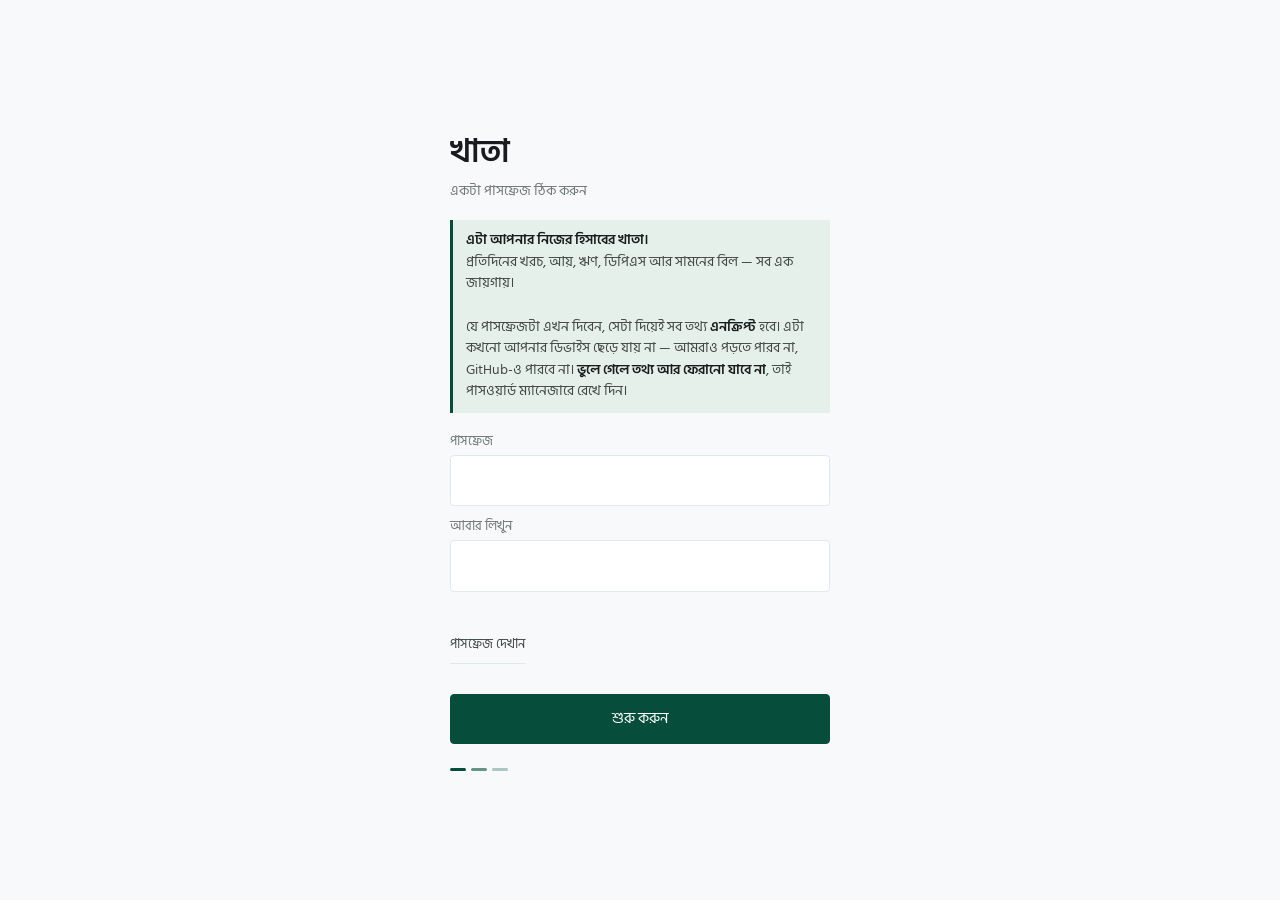
<file: index.html>
<!DOCTYPE html>
<html lang="bn">
<head>
<meta charset="utf-8">
<!-- interactive-widget=resizes-content makes the Android keyboard shrink the layout
     viewport rather than only the visual one. Without it the sheet keeps its full
     height behind the keyboard and its save button ends up under the keys. -->
<meta name="viewport" content="width=device-width, initial-scale=1, viewport-fit=cover, interactive-widget=resizes-content">
<title>খাতা</title>
<meta name="description" content="ব্যক্তিগত হিসাবের খাতা। সব তথ্য আপনার ডিভাইসে এনক্রিপ্ট করা থাকে।">
<!-- One per scheme, matched to --paper, so the status bar blends into the page
     instead of sitting as a dark strip above a light app. -->
<meta name="theme-color" content="#EFF1EC" media="(prefers-color-scheme:light)">
<meta name="theme-color" content="#12161C" media="(prefers-color-scheme:dark)">
<meta name="mobile-web-app-capable" content="yes">
<meta name="apple-mobile-web-app-capable" content="yes">
<meta name="apple-mobile-web-app-status-bar-style" content="default">
<meta name="apple-mobile-web-app-title" content="খাতা">
<link rel="manifest" href="./manifest.webmanifest">
<link rel="icon" href="./icon.svg" type="image/svg+xml">
<!-- Home-screen icons have to be PNG. iOS ignores an SVG apple-touch-icon
     outright, and Chrome needs a raster icon to build the launch screen, so an
     SVG-only manifest got a generic tile instead of the khata mark. Rasterised
     from icon.svg, so the artwork is identical. -->
<link rel="apple-touch-icon" sizes="180x180" href="./icon-180.png">
<link rel="stylesheet" href="./fonts.css">
<link rel="stylesheet" href="./app.css">
<!-- The two faces above the fold. Bangla first: it is what the interface is
     written in, so it is what a blank screen is waiting on. -->
<link rel="preload" href="./fonts/hind-400-bengali.woff2" as="font" type="font/woff2" crossorigin>
<link rel="preload" href="./fonts/hanken-700-latin.woff2" as="font" type="font/woff2" crossorigin>
</head>
<body>

<!-- passphrase gate -->
<div id="gate">
  <div class="box">
    <h2>খাতা</h2>
    <p id="gSub">পাসফ্রেজ দিন</p>

    <div class="intro hide" id="gIntro">
      <b>এটা আপনার নিজের হিসাবের খাতা।</b><br>
      প্রতিদিনের খরচ, আয়, ঋণ, ডিপিএস আর সামনের বিল — সব এক জায়গায়।<br><br>
      যে পাসফ্রেজটা এখন দিবেন, সেটা দিয়েই সব তথ্য <b>এনক্রিপ্ট</b> হবে। এটা কখনো
      আপনার ডিভাইস ছেড়ে যায় না — আমরাও পড়তে পারব না, GitHub-ও পারবে না।
      <b>ভুলে গেলে তথ্য আর ফেরানো যাবে না</b>, তাই পাসওয়ার্ড ম্যানেজারে রেখে দিন।
    </div>

    <label class="fl" for="gPass">পাসফ্রেজ</label>
    <input class="inp w" type="password" id="gPass" name="passphrase" autocomplete="current-password">

    <div id="gConfirmWrap" class="hide">
      <label class="fl" for="gPass2">আবার লিখুন</label>
      <input class="inp w" type="password" id="gPass2" name="passphrase-confirm" autocomplete="new-password">
      <!-- Says so while you type, instead of only after you press the button. -->
      <div class="matchhint" id="gMatch" aria-live="polite"></div>
    </div>

    <!-- A passphrase you cannot read is a passphrase you cannot check. Without
         this, two masked fields that differ by one character look identical. -->
    <button type="button" class="pwshow" id="gShow" aria-pressed="false">পাসফ্রেজ দেখান</button>

    <div class="err" id="gErr" role="status" aria-live="polite"></div>
    <button class="btn wide" id="gGo">খুলুন</button>
    <div class="stitch" aria-hidden="true"><i></i><i></i><i></i></div>
  </div>
</div>

<!-- app -->
<div id="shell" class="hide">
  <nav aria-label="প্রধান মেনু">
    <button data-tab="over" class="on"><span class="ic" aria-hidden="true">◉</span><span data-t="nav.over"></span></button>
    <button data-tab="days"><span class="ic" aria-hidden="true">▤</span><span data-t="nav.days"></span></button>
    <button data-tab="acct"><span class="ic" aria-hidden="true">▣</span><span data-t="nav.acct"></span></button>
    <button data-tab="plan"><span class="ic" aria-hidden="true">◇</span><span data-t="nav.plan"></span></button>
    <button data-tab="set"><span class="ic" aria-hidden="true">⚙</span><span data-t="nav.set"></span></button>
  </nav>

  <div id="app">
    <div id="banner" class="hide" role="alert"></div>
    <header class="top">
      <h1 id="pgTitle"></h1>
      <div class="sub">
        <div class="clock num" id="clock">--:--:--</div>
        <div id="dateTxt"></div>
        <div><span id="syncDot" aria-hidden="true"></span><span id="syncTxt"></span></div>
      </div>
    </header>
    <main id="view"></main>
  </div>

  <!-- The label is hidden on phones but stays in the DOM as the accessible name,
       so the button reads the same to a screen reader at every width. -->
  <button id="fab" aria-haspopup="dialog"><span class="ic" aria-hidden="true">⊕</span> <span class="lbl" data-t="fab"></span></button>
</div>

<!-- quick add / edit sheet -->
<div id="sheet" class="hide" role="dialog" aria-modal="true" aria-labelledby="sheetTitle"></div>

<div id="toast" role="status" aria-live="polite"></div>

<script type="module" src="./js/app.js"></script>
</body>
</html>
</file>
<file: fonts.css>
/* Self-hosted webfonts. Nothing is fetched from a font CDN at runtime, so the
   app stays fully offline and opening your ledger tells no third party.
   Generated from Google Fonts css2. Latin and Bengali subsets only: the
   extended-Latin subsets were 324KB of diacritics this app never renders. */
@font-face{font-family:'Inter';font-style:normal;font-weight:400;font-display:swap;src:url('./fonts/inter-400-latin.woff2') format('woff2');unicode-range:U+0000-00FF, U+0131, U+0152-0153, U+02BB-02BC, U+02C6, U+02DA, U+02DC, U+0304, U+0308, U+0329, U+2000-206F, U+20AC, U+2122, U+2191, U+2193, U+2212, U+2215, U+FEFF, U+FFFD}
@font-face{font-family:'Inter';font-style:normal;font-weight:500;font-display:swap;src:url('./fonts/inter-500-latin.woff2') format('woff2');unicode-range:U+0000-00FF, U+0131, U+0152-0153, U+02BB-02BC, U+02C6, U+02DA, U+02DC, U+0304, U+0308, U+0329, U+2000-206F, U+20AC, U+2122, U+2191, U+2193, U+2212, U+2215, U+FEFF, U+FFFD}
@font-face{font-family:'Inter';font-style:normal;font-weight:600;font-display:swap;src:url('./fonts/inter-600-latin.woff2') format('woff2');unicode-range:U+0000-00FF, U+0131, U+0152-0153, U+02BB-02BC, U+02C6, U+02DA, U+02DC, U+0304, U+0308, U+0329, U+2000-206F, U+20AC, U+2122, U+2191, U+2193, U+2212, U+2215, U+FEFF, U+FFFD}
@font-face{font-family:'Hanken Grotesk';font-style:normal;font-weight:600;font-display:swap;src:url('./fonts/hanken-600-latin.woff2') format('woff2');unicode-range:U+0000-00FF, U+0131, U+0152-0153, U+02BB-02BC, U+02C6, U+02DA, U+02DC, U+0304, U+0308, U+0329, U+2000-206F, U+20AC, U+2122, U+2191, U+2193, U+2212, U+2215, U+FEFF, U+FFFD}
@font-face{font-family:'Hanken Grotesk';font-style:normal;font-weight:700;font-display:swap;src:url('./fonts/hanken-700-latin.woff2') format('woff2');unicode-range:U+0000-00FF, U+0131, U+0152-0153, U+02BB-02BC, U+02C6, U+02DA, U+02DC, U+0304, U+0308, U+0329, U+2000-206F, U+20AC, U+2122, U+2191, U+2193, U+2212, U+2215, U+FEFF, U+FFFD}
@font-face{font-family:'JetBrains Mono';font-style:normal;font-weight:500;font-display:swap;src:url('./fonts/jbmono-500-latin.woff2') format('woff2');unicode-range:U+0000-00FF, U+0131, U+0152-0153, U+02BB-02BC, U+02C6, U+02DA, U+02DC, U+0304, U+0308, U+0329, U+2000-206F, U+20AC, U+2122, U+2191, U+2193, U+2212, U+2215, U+FEFF, U+FFFD}
@font-face{font-family:'Hind Siliguri';font-style:normal;font-weight:400;font-display:swap;src:url('./fonts/hind-400-bengali.woff2') format('woff2');unicode-range:U+0951-0952, U+0964-0965, U+0980-09FE, U+1CD0, U+1CD2, U+1CD5-1CD6, U+1CD8, U+1CE1, U+1CEA, U+1CED, U+1CF2, U+1CF5-1CF7, U+200C-200D, U+20B9, U+25CC, U+A8F1}
@font-face{font-family:'Hind Siliguri';font-style:normal;font-weight:400;font-display:swap;src:url('./fonts/hind-400-latin.woff2') format('woff2');unicode-range:U+0000-00FF, U+0131, U+0152-0153, U+02BB-02BC, U+02C6, U+02DA, U+02DC, U+0304, U+0308, U+0329, U+2000-206F, U+20AC, U+2122, U+2191, U+2193, U+2212, U+2215, U+FEFF, U+FFFD}
@font-face{font-family:'Hind Siliguri';font-style:normal;font-weight:600;font-display:swap;src:url('./fonts/hind-600-bengali.woff2') format('woff2');unicode-range:U+0951-0952, U+0964-0965, U+0980-09FE, U+1CD0, U+1CD2, U+1CD5-1CD6, U+1CD8, U+1CE1, U+1CEA, U+1CED, U+1CF2, U+1CF5-1CF7, U+200C-200D, U+20B9, U+25CC, U+A8F1}
@font-face{font-family:'Hind Siliguri';font-style:normal;font-weight:600;font-display:swap;src:url('./fonts/hind-600-latin.woff2') format('woff2');unicode-range:U+0000-00FF, U+0131, U+0152-0153, U+02BB-02BC, U+02C6, U+02DA, U+02DC, U+0304, U+0308, U+0329, U+2000-206F, U+20AC, U+2122, U+2191, U+2193, U+2212, U+2215, U+FEFF, U+FFFD}
</file>
<file: app.css>
/* খাতা — one stylesheet, no framework, no webfont request.

   The font stack names the nice Bangla faces first so they are used when the
   device already has them, then falls back to what the OS ships. Nothing is
   fetched over the network, which is why the app works fully offline and
   nothing about your ledger leaks to a font CDN. */

:root{
  /* Khata Ledger System. Forest green carries growth and financial health and
     is the only saturated colour with any weight on the page; amber is caution
     and rose is outflow, and neither is used for anything else. Cards are white
     on a soft grey so they lift without a heavy shadow. */
  --ink:#191C1E; --ink-2:#404944; --ink-3:#707974;
  --paper:#F7F9FB; --card:#FFFFFF; --rule:#E2E8F0; --rule-2:#ECEEF0;
  --primary:#064E3B; --primary-d:#003527; --on-primary:#FFFFFF;
  --primary-soft:#E6F0EB;
  --marigold:#B45309; --marigold-d:#92400E;      /* caution only */
  --teal:#047857; --teal-l:#E6F4EF;              /* inflow */
  --brick:#BA1A1A; --brick-l:#FFDAD6;            /* outflow */
  --lift-1:0 1px 2px rgba(15,23,42,.04), 0 2px 4px rgba(15,23,42,.05);
  --lift-2:0 4px 8px rgba(15,23,42,.06), 0 8px 16px rgba(15,23,42,.08);
  /* Soft Professional: precise rather than bubbly. 4px on controls, 8px on
     cards, 12px on the sheet. */
  --r:4px; --r-card:8px; --r-sheet:12px; --tap:44px;
  /* Bottom furniture measured once, then everything clears it by arithmetic.
     These used to be three unrelated magic numbers — #app padding 120px, the
     add button at 64px, the toast at 96px — so changing the nav meant hunting
     for whatever else silently depended on its height. */
  --navh:56px;
  --safeb:env(safe-area-inset-bottom,0px);
  --navspace:calc(var(--navh) + var(--safeb));
  --fabspace:calc(var(--navspace) + 60px);   /* nav, plus the add button above it */
  /* Dual engine. Inter does the functional lifting in Latin, Hind Siliguri
     carries every Bangla glyph — it leads the body stack because the interface
     is Bangla-first. Hanken Grotesk is editorial, headings only. JetBrains Mono
     is reserved for money: tabular figures mean decimal points line up down a
     column, which is the whole reason a ledger is readable at a glance.
     All four are self-hosted (see fonts.css) so nothing is fetched at runtime. */
  --f-body:'Hind Siliguri','Inter',system-ui,-apple-system,'Segoe UI',Roboto,sans-serif;
  --f-disp:'Hanken Grotesk','Hind Siliguri','Inter',system-ui,sans-serif;
  --f-num:'JetBrains Mono',ui-monospace,'SF Mono','Roboto Mono',Consolas,monospace;
}
@media (prefers-color-scheme:dark){
  :root{
    --ink:#E1E3E5; --ink-2:#BFC9C3; --ink-3:#8B948F;
    --paper:#111416; --card:#1A1E20; --rule:#2C3235; --rule-2:#23282A;
    /* Inverted: #064E3B is unreadable as a surface here, so the light mint
       becomes the accent and dark ink sits on it. */
    --primary:#95D3BA; --primary-d:#B0F0D6; --on-primary:#002117;
    --primary-soft:#12332A;
    --marigold:#F0B357; --marigold-d:#F6C86A;
    --teal:#5FD1AC; --teal-l:#10322A;
    --brick:#FFB4A9; --brick-l:#3A1512;
    --lift-1:0 1px 2px rgba(0,0,0,.3);
    --lift-2:0 6px 16px rgba(0,0,0,.42);
  }
}

*{box-sizing:border-box;margin:0;padding:0}
html,body{height:100%}
body{
  background:var(--paper); color:var(--ink);
  font-family:var(--f-body); font-size:16px; line-height:1.6;
  -webkit-font-smoothing:antialiased;
  padding-bottom:env(safe-area-inset-bottom);
}
button,input,select,textarea{font:inherit;color:inherit}
button{cursor:pointer;background:none;border:none}
:focus-visible{outline:2px solid var(--marigold);outline-offset:2px}
.num{font-family:var(--f-num);font-variant-numeric:tabular-nums;letter-spacing:-.02em}
.hide{display:none !important}
.sr{position:absolute;width:1px;height:1px;overflow:hidden;clip:rect(0 0 0 0)}

/* ---------- shell ---------- */
#app{max-width:620px;margin:0 auto;padding:0 16px calc(var(--fabspace) + 24px)}
header.top{
  display:flex;align-items:baseline;gap:10px;
  padding:20px 0 14px;border-bottom:1.5px solid var(--ink);margin-bottom:2px;
}
header.top h1{font-family:var(--f-disp);font-size:26px;font-weight:600;letter-spacing:-.01em}
header.top .sub{font-size:12.5px;color:var(--ink-3);margin-left:auto;text-align:right;line-height:1.4}
header.top .clock{font-size:19px;font-weight:500;color:var(--ink);letter-spacing:-.02em;line-height:1.15}
header.top .clock i{font-style:normal;font-size:13px;color:var(--ink-3);margin-left:2px}
#syncDot{display:inline-block;width:7px;height:7px;border-radius:50%;background:var(--ink-3);vertical-align:middle;margin-right:4px}
#syncDot.ok{background:var(--teal)} #syncDot.warn{background:var(--marigold)} #syncDot.err{background:var(--brick)}

/* ---------- save-failure banner: never quiet, never auto-dismissed ---------- */
#banner{
  position:sticky;top:0;z-index:50;margin:0 -16px 10px;padding:12px 16px;
  background:var(--brick);color:#fff;font-size:14.5px;line-height:1.45;
}
#banner b{display:block;font-size:15px}

/* ---------- ledger rows: the signature ---------- */
.ledger{margin:0 -4px}
.row{
  display:grid;grid-template-columns:14px 1fr auto;align-items:center;gap:0 10px;
  min-height:var(--tap);padding:7px 4px;border-bottom:1px solid var(--rule);
}
.row:last-child{border-bottom:1.5px solid var(--rule)}
.row .tick{font-size:13px;color:var(--marigold);text-align:center;line-height:1}
.row .lab{min-width:0}
.row .lab b{font-weight:500;font-size:15px;display:block;overflow:hidden;text-overflow:ellipsis;white-space:nowrap}
/* A sync failure has to be readable, not decorative: the raw GitHub reply is
   the one thing that makes it fixable, so it wraps rather than being clipped. */
.note.bad{color:var(--brick)}
.note code{font-family:var(--f-num);font-size:12px;word-break:break-word;display:inline-block;max-width:100%}

.row .lab span{font-size:12.5px;color:var(--ink-3)}
/* How much of a debt has come back — its own line under the subtitle, so it
   does not run together with the date. */
.row .lab span.part{display:block;color:var(--teal)}
.row .amt{font-size:16px;white-space:nowrap;text-align:right;display:flex;align-items:center;gap:2px;justify-content:flex-end}
.row .amt.out{color:var(--brick)} .row .amt.in{color:var(--teal)}
.row .del,.row .edit{
  color:var(--ink-3);font-size:15px;min-width:34px;min-height:34px;
  display:inline-flex;align-items:center;justify-content:center;
}
.row .del:hover{color:var(--brick)} .row .edit:hover{color:var(--ink)}
.row.head{min-height:0;padding:4px;border-bottom:1.5px solid var(--ink);font-size:11.5px;
  letter-spacing:.06em;text-transform:uppercase;color:var(--ink-3)}
.row.tap{cursor:pointer}
.row.tap:hover{background:var(--card)}
.empty{padding:26px 6px;color:var(--ink-3);font-size:14.5px;border-bottom:1px solid var(--rule)}

/* ---------- hero ---------- */
.hero{padding:18px 0 14px;border-bottom:1.5px solid var(--ink)}
.hero .big{font-family:var(--f-num);font-size:44px;font-weight:500;line-height:1;letter-spacing:-.03em}
.hero .cap{font-size:13px;color:var(--ink-3);margin-top:6px}
.hero .top-line{display:flex;align-items:flex-end;justify-content:space-between;gap:12px}
.bar{height:7px;background:var(--rule-2);border-radius:4px;overflow:hidden;margin:14px 0 8px}
.bar i{display:block;height:100%;background:var(--teal);border-radius:4px;transition:width .35s}
.bar i.over{background:var(--brick)}
.barcap{display:flex;justify-content:space-between;gap:10px;font-size:12.5px;color:var(--ink-3)}

/* ---------- sparkline ---------- */
.spark{display:block;width:104px;height:34px;overflow:visible}
.spark polyline{fill:none;stroke:var(--ink-3);stroke-width:1.5;stroke-linejoin:round;stroke-linecap:round}
.spark .today{fill:var(--marigold)}
.spark .base{stroke:var(--rule);stroke-width:1}

/* ---------- upcoming ---------- */
.up{border-left:3px solid var(--marigold);background:color-mix(in srgb,var(--marigold) 13%,transparent);
  padding:12px 14px;margin:14px 0}
.up h4{font-family:var(--f-disp);font-size:14.5px;font-weight:600;margin-bottom:8px}
.up-row{display:grid;grid-template-columns:1fr auto auto;gap:10px;align-items:baseline;
  padding:5px 0;font-size:14.5px}
.up-row+.up-row{border-top:1px solid color-mix(in srgb,var(--marigold) 28%,transparent)}
.up-row .w{min-width:0;overflow:hidden;text-overflow:ellipsis;white-space:nowrap}
.up-row .w small{color:var(--ink-2);font-size:12px;margin-left:5px}
.up-row .when{font-size:12.5px;color:var(--ink-2);min-width:62px;text-align:right}
.up-row.soon .when{color:var(--brick);font-weight:500}

/* ---------- kpi ---------- */
.kpis{display:grid;grid-template-columns:1fr 1fr;gap:1px;background:var(--rule);
  border:1px solid var(--rule);border-radius:var(--r);overflow:hidden;margin:14px 0}
.kpi{background:var(--card);padding:13px 14px;text-align:left}
.kpi .k{font-size:11.5px;letter-spacing:.05em;text-transform:uppercase;color:var(--ink-3)}
.kpi .v{font-family:var(--f-num);font-size:23px;font-weight:500;line-height:1.25;margin-top:3px;letter-spacing:-.02em}
.kpi .n{font-size:12px;color:var(--ink-3)}
.kpi .v.good{color:var(--teal)} .kpi .v.bad{color:var(--brick)} .kpi .v.mid{color:var(--marigold-d)}

/* ---------- day cards (history) ---------- */
.daycard{border-bottom:1.5px solid var(--rule);padding:0 0 4px}
.dayhead{display:grid;grid-template-columns:1fr auto;gap:10px;align-items:baseline;
  width:100%;text-align:left;padding:13px 2px;min-height:var(--tap)}
.dayhead b{font-family:var(--f-disp);font-size:15.5px;font-weight:600}
.dayhead .sub{font-size:12.5px;color:var(--ink-3);display:block;font-weight:400;font-family:var(--f-body)}
.dayhead .tot{font-family:var(--f-num);font-size:17px;color:var(--brick)}
.dayhead .tot i{font-style:normal;color:var(--teal);font-size:13px;margin-left:6px}
.dayhead .chev{color:var(--ink-3);font-size:12px;margin-left:8px}
/* The grouped budget is the day card's sibling: same wrapper, same heading,
   same right-aligned subtotal, nested rows beneath. Only three things differ —
   the subtotal is an allocation rather than an outflow, so it is not brick; the
   heading carries edit and delete; and a group ends with its own "add line".
   Everything else is inherited from .daycard/.dayhead above. */
.grphead .tot{color:var(--ink)}
.grphead .del,.grphead .edit{color:var(--ink-3);font-size:15px;min-width:34px;min-height:34px;
  display:inline-flex;align-items:center;justify-content:center}
.grphead .del:hover{color:var(--brick)} .grphead .edit:hover{color:var(--ink)}
.grpadd{margin:8px 2px 12px}
/* Add-expense sheet: chips under their headings, and the line's remaining
   balance. The heading is the smallest thing that can tell two lines called
   হাতখরচ apart, so it is a label, not a section. */
.shcats{margin-top:11px}
.shgrp{font-size:11.5px;letter-spacing:.06em;text-transform:uppercase;color:var(--ink-3);
  margin:11px 0 6px}
.shcats>.shgrp:first-child{margin-top:0}
.shleft{display:flex;justify-content:space-between;align-items:baseline;gap:10px;
  margin-top:13px;padding:9px 11px;background:var(--teal-l);border-left:3px solid var(--teal);
  font-size:13.5px;color:var(--ink-2)}
.shleft b{font-size:16px;color:var(--ink)}
.grpempty{padding:10px 4px;color:var(--ink-3);font-size:13.5px}
/* Hidden lines. Chips already carry the right affordance — these only need to
   read as recessed rather than pickable-and-current. */
/* The same small-caps rule the month separator uses. Not .row.head — that is a
   three-column grid, and a standalone label lands in the narrow middle one and
   wraps. */
.hidhead{padding:20px 2px 6px;border-bottom:1.5px solid var(--ink);
  font-family:var(--f-disp);font-size:13px;letter-spacing:.05em;
  text-transform:uppercase;color:var(--ink-3)}
.hidden-chips .chip{color:var(--ink-3);border-style:dashed}
.hidden-chips .chip:hover{color:var(--ink);border-style:solid}
.monthsep{display:flex;justify-content:space-between;align-items:baseline;
  padding:20px 2px 6px;border-bottom:1.5px solid var(--ink);margin-bottom:2px}
.monthsep b{font-family:var(--f-disp);font-size:13px;letter-spacing:.05em;text-transform:uppercase;color:var(--ink-3)}
.monthsep span{font-family:var(--f-num);font-size:14px;color:var(--ink-2)}

/* ---------- forms ---------- */
.sec{padding:18px 0;border-bottom:1px solid var(--rule)}
.sec:last-child{border-bottom:none}
.sec h3,.qa h3{font-family:var(--f-disp);font-size:15px;font-weight:600;margin-bottom:10px}
.chips{display:flex;flex-wrap:wrap;gap:7px}
.chip{
  border:1px solid var(--rule);border-radius:999px;padding:9px 14px;font-size:14px;
  background:var(--card);transition:.15s;min-height:38px;
}
.chip:hover{border-color:var(--ink-3)}
.chip.on{background:var(--ink);color:var(--paper);border-color:var(--ink)}
.chip.mg.on{background:var(--marigold);border-color:var(--marigold);color:#2A1B00}
.field{display:flex;gap:8px;margin-top:12px}
.field input,.field select,.inp{
  flex:1;min-width:0;padding:12px;border:1px solid var(--rule);border-radius:var(--r);
  background:var(--card);font-size:16px;min-height:var(--tap);
}
.field input.num{font-size:19px;font-weight:500}
/* The amount is the sheet's subject, so it is sized like one. Tabular figures
   keep the digits from shifting as they are typed. */
.inp.num.big{font-size:30px;font-weight:500;padding:10px 14px;min-height:58px;
  font-family:var(--f-num);font-variant-numeric:tabular-nums;letter-spacing:-.02em}
/* Chrome's spin buttons: two arrows nobody has ever tapped on a phone, sitting
   inside the amount box and taking width off the figure. inputmode already asks
   for the numeric keypad, so the field loses nothing by dropping them. */
input[type=number]{appearance:textfield;-moz-appearance:textfield}
input[type=number]::-webkit-inner-spin-button,
input[type=number]::-webkit-outer-spin-button{-webkit-appearance:none;appearance:none;margin:0}
.btn{
  padding:12px 20px;border-radius:var(--r);background:var(--ink);color:var(--paper);
  font-weight:500;font-size:15px;border:1px solid var(--ink);min-height:var(--tap);
}
.btn:hover{opacity:.9}
.btn.ghost{background:transparent;color:var(--ink);border-color:var(--rule)}
.btn.mg{background:var(--marigold);border-color:var(--marigold);color:#2A1B00}
.btn.sm{padding:8px 13px;font-size:13.5px;min-height:36px}
.btn.wide{width:100%}
.btn.danger{color:var(--brick);border-color:var(--brick);background:transparent}
.togg{display:flex;border:1px solid var(--rule);border-radius:var(--r);overflow:hidden}
.togg button{flex:1;padding:11px 0;font-size:14.5px;background:var(--card);min-height:var(--tap)}
.togg button.on{background:var(--ink);color:var(--paper)}
.grid2{display:grid;grid-template-columns:1fr 1fr;gap:10px}
label.fl{display:block;font-size:12.5px;color:var(--ink-3);margin:10px 0 4px}
.inp.w{width:100%}
.note{font-size:13px;color:var(--ink-3);margin-top:8px}
/* Callout boxes. Deliberately NOT named .good/.bad — those are KPI colour
   modifiers, and a bare .good rule here would paint a box behind every
   healthy KPI number. */
.warn{background:var(--brick-l);border-left:3px solid var(--brick);padding:11px 13px;font-size:14px;margin:12px 0}
.okbox{background:var(--teal-l);border-left:3px solid var(--teal);padding:11px 13px;font-size:14px;margin:12px 0}
.pill{font-size:11.5px;padding:2px 8px;border-radius:999px;border:1px solid var(--rule);color:var(--ink-3)}
.pill.due{background:var(--brick-l);border-color:var(--brick);color:var(--brick)}
.pill.ok{background:var(--teal-l);border-color:var(--teal);color:var(--teal)}

/* ---------- category bars ---------- */
.bars{margin-top:6px}
.cbar{display:grid;grid-template-columns:1fr auto;gap:8px;align-items:center;padding:8px 0;
  border-bottom:1px solid var(--rule-2);font-size:14px}
.cbar .t{grid-column:1/-1;display:flex;justify-content:space-between;gap:8px}
.cbar .track{grid-column:1/-1;height:5px;background:var(--rule-2);border-radius:3px;overflow:hidden}
.cbar .track i{display:block;height:100%;background:var(--ink-2)}
.cbar .track i.over{background:var(--brick)}

/* ---------- nav ---------- */
nav{
  position:fixed;left:0;right:0;bottom:0;z-index:40;background:var(--card);
  border-top:1.5px solid var(--ink);display:flex;
  min-height:var(--navh);
  padding-bottom:var(--safeb);
}
nav button{
  flex:1;padding:8px 2px 9px;font-size:11.5px;color:var(--ink-3);
  display:flex;flex-direction:column;align-items:center;gap:3px;
  border-top:2.5px solid transparent;min-height:var(--tap);
}
nav button .ic{font-size:17px;line-height:1}
nav button.on{color:var(--ink);border-top-color:var(--marigold)}

/* ---------- floating add ---------- */
#fab{
  position:fixed;right:16px;bottom:calc(var(--navspace) + 12px);z-index:45;
  background:var(--marigold);color:#2A1B00;border-radius:999px;
  padding:14px 20px;font-size:15px;font-weight:600;
  box-shadow:0 6px 20px rgba(0,0,0,.22);min-height:var(--tap);
}
#fab:hover{filter:brightness(1.05)}
/* On a phone the labelled pill was about 230px wide and floated directly over
   the right-hand amount column, hiding the figure on whichever row it happened
   to sit across — "মাস শেষে হবে" lost its total mid-scroll. A circle covers a
   56px corner instead. The label stays in the DOM as the accessible name. */
@media (max-width:699px){
  #fab{width:56px;height:56px;padding:0;border-radius:50%;
    display:grid;place-items:center;line-height:1}
  #fab .ic{font-size:26px}
  #fab .lbl{position:absolute;width:1px;height:1px;overflow:hidden;clip-path:inset(50%)}
}

@media(min-width:700px){
  nav{position:static;border-top:none;border-bottom:1.5px solid var(--ink);max-width:620px;
    margin:0 auto 4px;background:transparent}
  nav button{flex-direction:row;font-size:14px;padding:11px 6px;border-top:none;
    border-bottom:2.5px solid transparent}
  nav button.on{border-bottom-color:var(--marigold)}
  #app{padding-bottom:48px}
  #fab{bottom:24px}
}

/* ---------- gate ---------- */
#gate{position:fixed;inset:0;z-index:90;background:var(--paper);display:flex;
  align-items:center;justify-content:center;padding:24px;overflow:auto}
#gate .box{width:100%;max-width:380px}
#gate h2{font-family:var(--f-disp);font-size:32px;font-weight:600;letter-spacing:-.01em}
#gate p{font-size:14px;color:var(--ink-3);margin:6px 0 18px}
#gate .err{color:var(--brick);font-size:13.5px;margin-top:10px;min-height:20px}
#gate .intro{border-left:3px solid var(--marigold);padding:10px 13px;margin:0 0 18px;
  font-size:13.5px;line-height:1.6;color:var(--ink-2);
  background:color-mix(in srgb,var(--marigold) 10%,transparent)}
#gate .intro b{color:var(--ink)}
/* Reveal control and live match hint on the passphrase gate. */
.pwshow{
  display:inline-flex;align-items:center;min-height:38px;margin-top:10px;
  font-size:13px;color:var(--ink-2);border-bottom:1px solid var(--rule);
}
.pwshow[aria-pressed="true"]{color:var(--ink);border-bottom-color:var(--ink-3)}
.matchhint{font-size:12.5px;margin-top:6px;min-height:18px}
.matchhint.ok{color:var(--teal)}
.matchhint.no{color:var(--brick)}

.stitch{display:flex;gap:5px;margin-top:24px}
.stitch i{width:16px;height:3px;background:var(--marigold);border-radius:2px}
.stitch i:nth-child(2){opacity:.6} .stitch i:nth-child(3){opacity:.3}

/* ---------- quick-add sheet ---------- */
#sheet{position:fixed;inset:0;z-index:80;display:flex;align-items:flex-end;justify-content:center;
  background:rgba(10,14,20,.45)}
/* dvh, not vh. vh resolves against the LARGE viewport — the one with Chrome's
   address bar hidden — so 92vh was taller than the screen whenever the bar was
   showing. Measured on a 412x780 Pixel 6: 833px of expense-sheet content in a
   718px box, putting the save button 97px below the fold, in a sheet that gave
   no hint it scrolled. dvh tracks the viewport that actually exists, and with
   interactive-widget=resizes-content it shrinks for the keyboard too. */
/* A column, so only one band of it scrolls.
   The handle, the title, the pinned amount and the primary button are all
   flex:none; .shbody takes whatever height is left and is the sole scroller.
   The button being laid out after that band — rather than stuck on top of it —
   is what stops it covering the last category group, which sticky positioning
   did on every phone-height sheet. */
#sheet .box{
  width:100%;max-width:620px;background:var(--paper);border-top:1.5px solid var(--ink);
  border-radius:16px 16px 0 0;padding:8px 16px calc(14px + var(--safeb));
  max-height:92dvh;overflow:auto;display:flex;flex-direction:column;
}
#sheet .grab{width:38px;height:4px;background:var(--rule);border-radius:2px;margin:6px auto 12px}
#sheet .head{display:flex;align-items:center;justify-content:space-between;margin-bottom:10px;
  background:var(--paper);padding-bottom:6px}
#sheet .grab,#sheet .head,#sheet .shtop,#sheet .box>.btn.wide{flex:none}
/* min-height:0 to let it shrink below its content — it is the band that gives —
   but not below 96px, and .box keeps overflow:auto rather than hidden, because
   the pinned parts cannot give and something has to.

   The sheet focuses the amount field as it opens, so on Android the keyboard is
   always up, and interactive-widget=resizes-content shrinks 92dvh with it. About
   368px of this column is flex:none; measured on the box, a 340px height left
   .shbody at 0, clipped the categories out of reach and pushed the save button
   past the bottom edge. Past the floor the whole box scrolls instead: the pinned
   top gives up its place, which is what the single scroller used to do, and
   nothing becomes unreachable. */
#sheet .shbody{flex:1 1 auto;min-height:96px;overflow:auto;overscroll-behavior:contain}
#sheet .box>.btn.wide{margin-top:14px}
#sheet .head h3{font-family:var(--f-disp);font-size:18px;font-weight:600}
#sheet .x{font-size:22px;color:var(--ink-3);min-width:var(--tap);min-height:var(--tap)}
@media(min-width:700px){
  #sheet{align-items:center}
  #sheet .box{border-radius:16px;border:1.5px solid var(--ink);max-height:88vh}
}

#toast{position:fixed;left:50%;transform:translateX(-50%);bottom:calc(var(--fabspace) + 12px);z-index:95;
  background:var(--ink);color:var(--paper);padding:10px 17px;border-radius:999px;font-size:14px;
  opacity:0;transition:.25s;pointer-events:none;max-width:88vw;text-align:center}
#toast.on{opacity:1}

/* ---------- installed-app behaviour ----------

   Everything below is about the difference between a page and an app. None of
   it changes the design; it removes the browser tells. */

/* Chrome's pull-to-refresh reloads the whole app mid-entry, which on a ledger
   reads as data loss. Contained here, and re-used as the gesture budget for
   swiping a row. */
html{overscroll-behavior-y:contain}
body{overscroll-behavior-y:contain;-webkit-tap-highlight-color:transparent}

/* Chrome furniture, not content: a long-press on a tab or a total should not
   start a text selection. Notes, amounts and the raw sync error stay selectable
   because those are the things worth copying. */
nav,#fab,header.top,.chip,.btn,.togg button,.row .del,.row .edit,.dayhead,#sheet .head{
  -webkit-user-select:none;user-select:none;
}
.row .lab span,.note,.note code,.hero .big,.kpi .v{-webkit-user-select:text;user-select:text}

/* Removes the ~300ms tap delay without disabling pinch-zoom on the page. */
nav button,#fab,.chip,.btn,.togg button,.row.tap,.dayhead,.row .del,.row .edit{touch-action:manipulation}

/* Touch needs press feedback, not hover feedback. A finger never hovers, so on
   a phone the :hover rules above either did nothing or — worse — stuck after
   the tap, leaving a row looking selected. Neutralised where there is no
   hover, and replaced with a press state that confirms the tap landed. */
@media (hover:none){
  .row.tap:hover{background:transparent}
  .btn:hover{opacity:1}
  .chip:hover{border-color:var(--rule)}
  #fab:hover{filter:none}
}
.btn:active,.chip:active,.togg button:active,#fab:active{transform:scale(.97)}
.row.tap:active,.dayhead:active{background:var(--card)}
nav button:active .ic{transform:scale(.9)}
.btn,.chip,.togg button,#fab,nav button .ic{transition:transform .09s ease-out}

/* A tab change repaints #view wholesale. Without this the new screen appears in
   one hard cut, which is the single biggest thing that reads as "web page".
   Animating the container, not each row, keeps it cheap on a mid-range phone. */
@keyframes viewIn{from{opacity:0;transform:translateY(6px)}to{opacity:1;transform:none}}
#view{animation:viewIn .17s ease-out}
/* Sheet motion. The exit is an animation, not a transition, for two reasons:
   sheetOut's implicit `from` picks up whatever transform the finger left behind,
   so one keyframe serves both a button close and a drag dismiss with no jump;
   and animationend fires even at a 1ms duration, where transitionend does not —
   so reduced motion gets an instant close rather than sitting out a fallback
   timer. */
@keyframes sheetIn{from{transform:translate3d(0,100%,0)}}
@keyframes sheetOut{to{transform:translate3d(0,100%,0)}}
#sheet .box{
  transform:translate3d(0,var(--dy,0px),0);
  transition:transform .22s cubic-bezier(.22,1,.36,1);
  will-change:transform;
}
#sheet.enter .box{animation:sheetIn .24s cubic-bezier(.22,1,.36,1)}
#sheet.dragging .box{transition:none;animation:none}
#sheet.closing .box{animation:sheetOut .22s both}
/* Fades with the drag, so letting go halfway looks like a decision rather than
   a glitch. Driven by a variable because opacity on #sheet would fade the sheet
   along with its backdrop. */
#sheet{background:rgba(10,14,20,calc(.45 * var(--p,1)));transition:background-color .22s}
#sheet.dragging{transition:none}
#sheet.closing{--p:0;pointer-events:none}
/* #sheet is fixed inset:0, so its scroll ancestor is the document — without
   this, dragging the backdrop scrolls the ledger behind the open sheet. Better
   than locking body overflow, which would lose your place in the day history. */
#sheet{touch-action:none}
/* pan-y goes on whatever actually scrolls, which is .shbody now that .box is a
   clipped flex column. A touch-action on an ancestor above the element that
   implements the gesture does not restrict it, so #sheet:none still keeps a drag
   on the backdrop off the ledger behind. */
#sheet .box,#sheet .shbody{touch-action:pan-y}
#sheet .grab,#sheet .head{touch-action:none}
/* The 38x4 pill is the visible affordance; the grabbable area is a real target. */
#sheet .grab{
  width:100%;max-width:none;height:auto;background:none;margin:0;
  padding:10px 0 12px;display:flex;justify-content:center;cursor:grab;
}
#sheet .grab::before{content:"";width:38px;height:4px;background:var(--rule);border-radius:2px}
#sheet.dragging .grab{cursor:grabbing}

/* Scrollbars are desktop furniture. The app still scrolls; it just does not
   advertise it. */
#view,#sheet .box,#sheet .shbody{scrollbar-width:none}
#view::-webkit-scrollbar,#sheet .box::-webkit-scrollbar,#sheet .shbody::-webkit-scrollbar{display:none}

/* The clock reflows every second. Reserving the digits' width stops the header
   jittering as the numerals change. */
header.top .clock{font-variant-numeric:tabular-nums}

/* The big number is the one thing that must never wrap or clip: a lakh-scale
   total at 44px overflowed a 380px content column. */
.hero .big{font-size:clamp(30px,10.5vw,44px)}
.kpi .v{font-size:clamp(19px,5.6vw,23px)}
/* Grid and flex children default to min-width:auto, which is what lets a long
   category name or an unbroken sync error push the page sideways. */
.row .lab,.up-row .w,.cbar .t,.kpi{min-width:0}
.note code{overflow-wrap:anywhere}

/* Rows whose actions are labelled buttons — pay this instalment, settle this
   debt — keep them in .acts, a sibling of the figure rather than inside it.

   Inside it, the amount column asked for about 330px of min-content: the figure
   plus two labelled buttons plus ✎ and ×. The column is sized `auto`, so it took
   all of that, and .lab has min-width:0 directly above, so 1fr was free to
   collapse — it collapsed to 47px on a phone and the person's name and note came
   out one word per line under an amount that overflowed on top of them.

   Split out, the figure alone leaves the label the width it had all along, and
   the buttons drop to a line of their own beneath it on a phone. Rows whose
   amount column is a figure or a balance box never needed this — they measured
   259px and 207px of label — and are left as they were.

   One line is the base, because a fourth column of ✎ and × costs nothing. The
   second line is only for the rows that need it: a labelled button is what does
   not fit, and .acts empties down to the ✎/× pair once a debt is settled, a DPS
   is up to date or a bill is paid — those rows read as they always did. */
.row .acts{display:flex;align-items:center;justify-content:flex-end;gap:3px;flex-wrap:wrap}
.row:has(.acts){grid-template-columns:14px 1fr auto auto}
/* Back to three columns, so the figure keeps its place beside the label exactly
   as it does on every other row, and only .acts drops to a line of its own. */
@media (max-width:699px){
  .row:has(.acts .btn){grid-template-columns:14px 1fr auto;gap:7px 10px}
  .row:has(.acts .btn) .acts{grid-column:2/-1}
}

/* ---------- Khata Ledger System: tonal layering ----------

   The old look was a paper ledger: everything flat on one tint, separated by
   ruled lines. This is the mockup's model instead — white cards at level 1 on a
   soft grey base, hierarchy from tonal layering and one ambient shadow rather
   than from rules. The rules stay inside a card to separate its rows, which is
   what they are actually good at. */

.hero,.kpis,.up,.daycard,.sec,.bars{
  background:var(--card);border:1px solid var(--rule);border-radius:var(--r-card);
  box-shadow:var(--lift-1);padding:16px;margin:12px 0;
}
.hero{border-bottom:1px solid var(--rule)}          /* was a heavy 1.5px ink rule */
.sec:last-child{border-bottom:1px solid var(--rule)}
.kpis{gap:0;overflow:hidden;padding:0;background:var(--card)}
.kpi{background:transparent;border-right:1px solid var(--rule);border-bottom:1px solid var(--rule)}
.kpi:nth-child(2n){border-right:none}
.kpi:nth-last-child(-n+2){border-bottom:none}
.up{border-left:3px solid var(--marigold);background:var(--card)}
.daycard{padding:4px 14px}
.ledger{margin:0}
.row{border-bottom:1px solid var(--rule-2)}
.row:last-child{border-bottom:none}
.row.head{border-bottom:1px solid var(--rule);color:var(--ink-3)}
.monthsep{border-bottom:none;padding:18px 2px 4px}

/* Forest green is the only saturated surface on the page, so it marks exactly
   two things: the primary action, and where you are. */
.btn{background:var(--primary);border-color:var(--primary);color:var(--on-primary)}
.btn.ghost{background:transparent;color:var(--ink);border-color:var(--rule)}
.btn.danger{color:var(--brick);border-color:var(--brick);background:transparent}
.btn.mg{background:var(--primary);border-color:var(--primary);color:var(--on-primary)}
.chip.on,.togg button.on{background:var(--primary);border-color:var(--primary);color:var(--on-primary)}
.chip.mg.on{background:var(--primary);border-color:var(--primary);color:var(--on-primary)}
#fab{background:var(--primary);color:var(--on-primary);box-shadow:var(--lift-2)}
.bar i,.cbar .track i{background:var(--primary)}
.bar i.over,.cbar .track i.over{background:var(--brick)}
.spark polyline{stroke:var(--primary)}
.spark .today{fill:var(--primary)}
.stitch i{background:var(--primary)}
:focus-visible{outline:2px solid var(--primary)}
#gate .intro{border-left-color:var(--primary);background:var(--primary-soft)}
.okbox{background:var(--teal-l);border-left-color:var(--teal)}

/* Bottom navigation: white with a hairline top border, and the active tab a
   filled green pill rather than a coloured top edge. */
nav{background:var(--card);border-top:1px solid var(--rule);box-shadow:var(--lift-1)}
nav button{border-top:none;border-radius:var(--r-card);margin:6px 4px;padding:6px 2px;
  color:var(--ink-3);gap:2px}
nav button.on{background:var(--primary);color:var(--on-primary);border-top-color:transparent}
nav button.on .ic{transform:none}
@media(min-width:700px){
  nav{box-shadow:none;background:transparent;border-bottom:1px solid var(--rule)}
  nav button.on{background:var(--primary-soft);color:var(--primary-d)}
}

/* Inputs: 1px border that answers to focus in the primary colour. */
.field input,.field select,.inp{border-radius:var(--r);background:var(--card)}
.inp:focus,.field input:focus,.field select:focus{border-color:var(--primary);outline:none;
  box-shadow:0 0 0 3px var(--primary-soft)}
#sheet .box{border-radius:var(--r-sheet) var(--r-sheet) 0 0;border-top:none;box-shadow:var(--lift-2)}
.chip{border-radius:999px}
.pill{border-radius:999px}

/* Even as a circle the add button sat on the right-hand amount column and hid
   whichever figure it happened to cross. Since the column is right-aligned there
   is nowhere on that edge for it to go, so it leaves while you are reading and
   comes back the moment you stop. */
#fab{transition:transform .2s cubic-bezier(.22,1,.36,1),opacity .16s ease-out}
#fab.away{transform:translateY(96px);opacity:0;pointer-events:none}

/* ---------- seven-day bars ---------- */
.chartcard{background:var(--card);border:1px solid var(--rule);border-radius:var(--r-card);
  box-shadow:var(--lift-1);padding:16px;margin:12px 0}
.chartcard h4{font-family:var(--f-disp);font-size:13px;font-weight:600;color:var(--ink-2);
  letter-spacing:.02em;margin-bottom:14px}
/* align-items must stretch, not end. With `end` each column was sized to its
   content, so the percentage heights inside resolved against zero and the whole
   chart rendered blank. The track needs a definite height for a % to mean
   anything, so it inherits the row's full 128px and the bar grows inside it. */
.bars7{display:grid;grid-auto-flow:column;grid-auto-columns:1fr;gap:8px;height:128px;align-items:stretch}
.b7{display:flex;align-items:flex-end;height:100%;min-width:0}
.b7t{display:flex;align-items:flex-end;width:100%;height:100%}
.b7t i{display:block;width:100%;background:var(--primary);border-radius:3px 3px 0 0;
  opacity:.82;transition:height .3s cubic-bezier(.22,1,.36,1)}
.b7.now .b7t i{opacity:1;background:var(--primary-d)}
.b7cap{display:flex;justify-content:space-between;font-size:12px;color:var(--ink-3);margin-top:8px}

/* ---------- upcoming rows ---------- */
.up-row{grid-template-columns:36px 1fr auto;gap:12px;align-items:center;padding:10px 0}
.upic{width:36px;height:36px;border-radius:var(--r-card);background:var(--primary-soft);
  color:var(--primary);display:grid;place-items:center;font-size:16px}
.up-row .w{display:block}
.up-row .w b{display:block;font-weight:500;font-size:14.5px;overflow:hidden;
  text-overflow:ellipsis;white-space:nowrap}
.up-row .w small{display:block;color:var(--ink-3);font-size:12px;margin-left:0}
.up-row.soon .w small{color:var(--brick)}
.up-row+.up-row{border-top:1px solid var(--rule-2)}

/* KPI tiles are the reference's flat surface-container, not white cards — they
   are secondary readings, so they sit back rather than lifting off the page. */
.kpis{background:transparent;border:none;box-shadow:none;gap:10px;
  border-radius:0;overflow:visible;padding:0}
.kpi{background:var(--rule-2);border:none;border-radius:var(--r-card);padding:14px}
.kpi:nth-child(2n),.kpi:nth-last-child(-n+2){border:none}
.hero .big.over{color:var(--brick)}

/* Amber now means caution, and these ticks only mean the spend was planned —
   in the new palette they were reading as a warning on every ordinary row. */
.row .tick{color:var(--ink-3)}
/* The app bar closes with a hairline like every other edge, not the old 1.5px
   ink rule that was carrying the weight before cards existed. */
header.top{border-bottom:1px solid var(--rule)}
.hero,.row.head,.monthsep{border-bottom-color:var(--rule)}

/* Bangla needs more leading than Latin: the matra above and the sub-conjuncts
   below both need room, or lines start to touch at this size. */
h1,h2,h3,h4,.dayhead b,#gate h2{font-family:var(--f-disp);line-height:1.4}
.row .lab b,.row .lab span{line-height:1.55}

@media (prefers-reduced-motion:reduce){
  *,*::before,*::after{animation-duration:.01ms !important;animation-iteration-count:1 !important;
    transition-duration:.01ms !important;scroll-behavior:auto !important}
  .btn:active,.chip:active,.togg button:active,#fab:active{transform:none}
}
</file>
